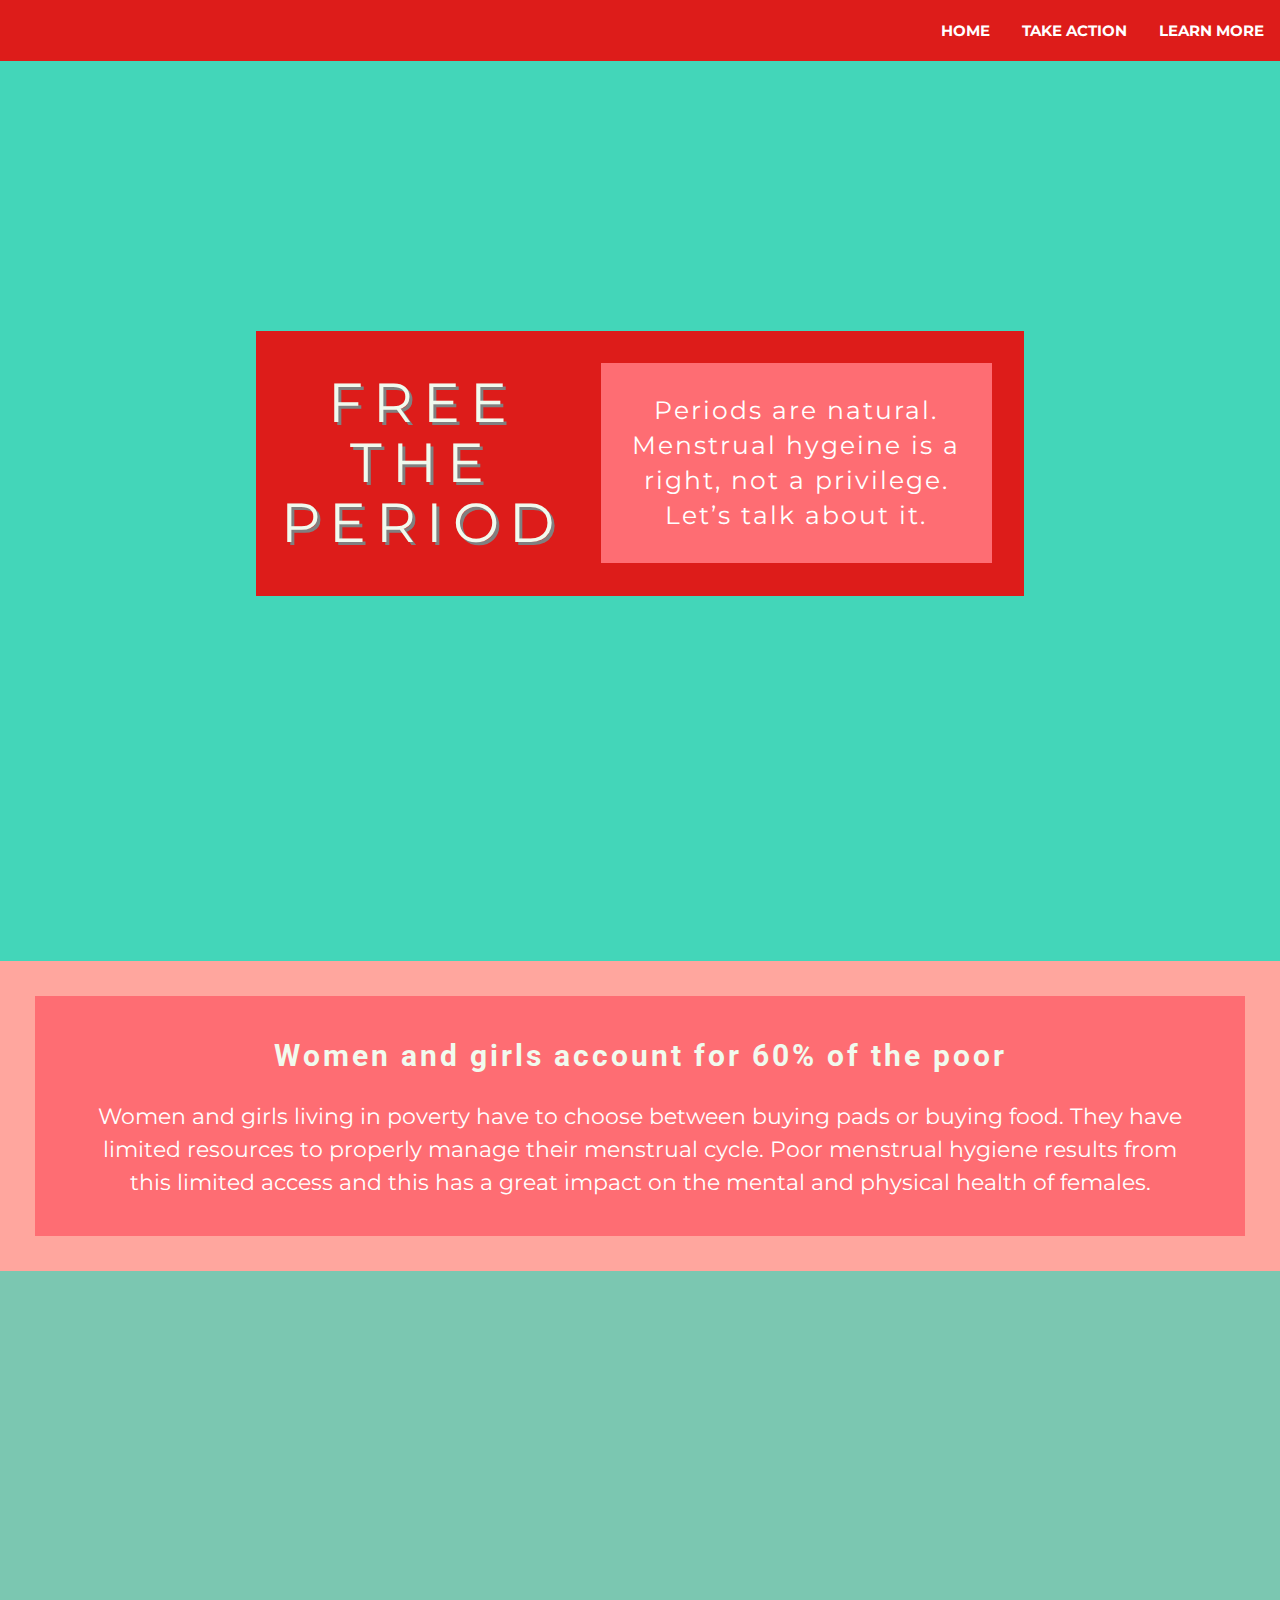
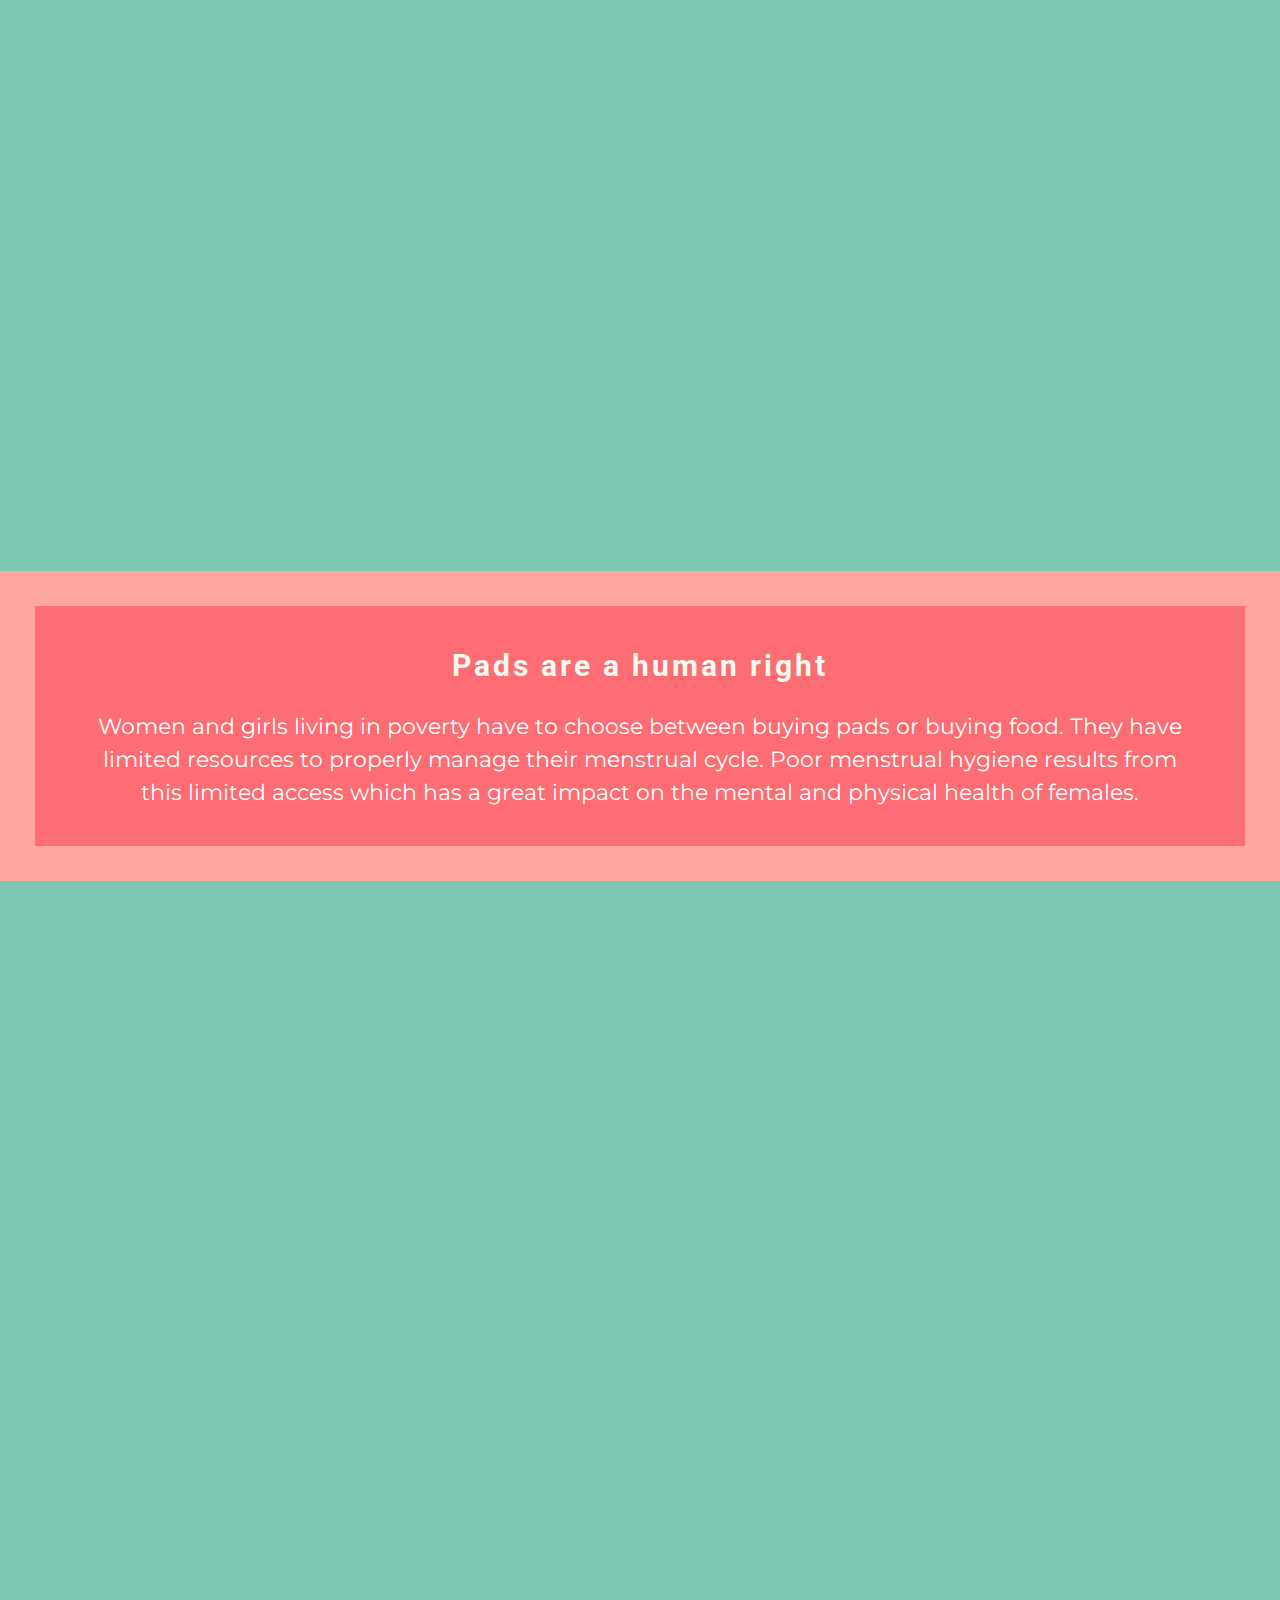
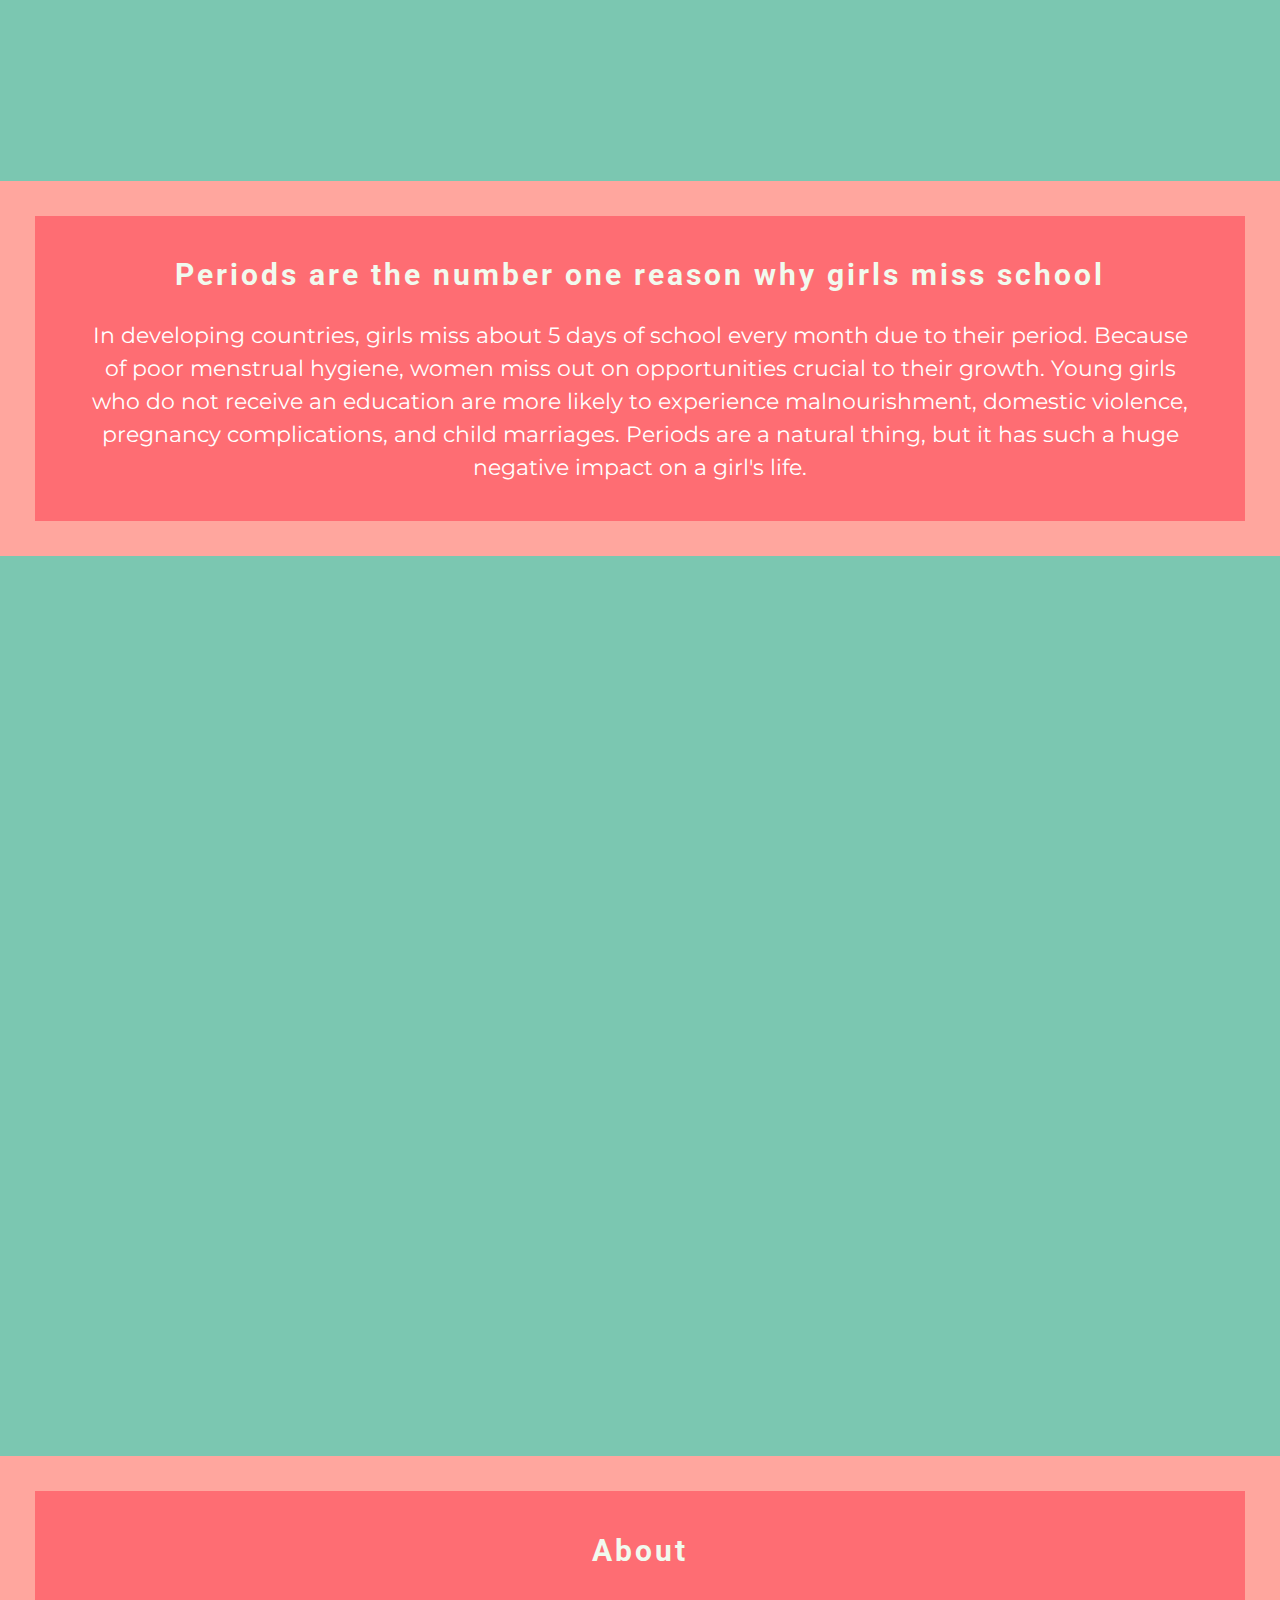
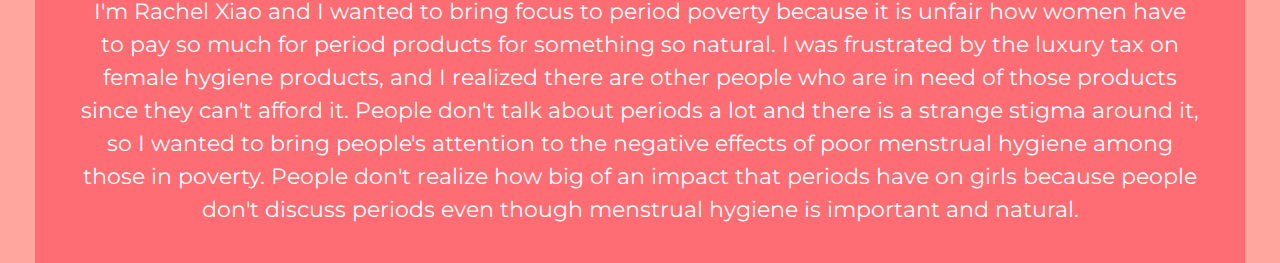
<file: index.html>
<!DOCTYPE html>
<html lang="en">
  <head>
    <!-- TODO: Update the heading with the name of your website -->
    <title>Free the Period</title>

    <meta charset="utf-8" />
    <meta http-equiv="X-UA-Compatible" content="IE=edge" />
    <meta name="viewport" content="width=device-width, initial-scale=1" />

    <!-- import the webpage's stylesheets -->
    <link rel="stylesheet" href="/style.css" />
    <link rel="stylesheet" href="/take-action.css" />

    <!-- import the webpage's javascript file -->
    <script src="/script.js" defer></script>

    <!-- TODO: Add any links to Google font families here -->
    <link
      href="https://fonts.googleapis.com/css2?family=Roboto:wght@300&display=swap"
      rel="stylesheet"
    />
    <link
      href="https://fonts.googleapis.com/css2?family=Montserrat:wght@200&display=swap"
      rel="stylesheet"
    />
  </head>
  <body>
    <nav>
      <ul class="nav-bar">
        <li class="nav"><a href="resources.html">Learn More</a></li>
        <li class="nav"><a href="take-action.html">Take Action</a></li>
        <li class="nav" id="active"><a href="index.html">Home</a></li>
      </ul>
    </nav>

    <!------------------------------->
    <!---------TOP SECTION----------->
    <!------------------------------->
    <!--Top section with title and description-->
    <div class="main-message">
      <div class="flex-container">
        <div class="heading-home">
          <!-- TODO: Update the heading with the title of your website -->
          FREE THE PERIOD
        </div>

        <div class="intro-text">
          <!-- TODO: Update the placeholder introduction text with your own intro text -->

          Periods are natural. Menstrual hygeine is a right, not a privilege.
          Let’s talk about it.
        </div>
      </div>
    </div>

    <!------------------------------->
    <!----------SECTION 1------------>
    <!------------------------------->
    <!--Text section-->
    <div class="text-section">
      <h2>
        <!-- TODO: Update the heading with your own -->
        Women and girls account for 60% of the poor
      </h2>

      <p>
        <!-- TODO: Update the text with your own -->
        Women and girls living in poverty have to choose between buying pads or
        buying food. They have limited resources to properly manage their
        menstrual cycle. Poor menstrual hygiene results from this limited access
        and this has a great impact on the mental and physical health of
        females.
      </p>

      <!-- OPTIONAL TODO: If you need to attribute the image in a section, add it the text section -->
    </div>

    <!--Image 1-->
    <div class="image-one"></div>

    <!------------------------------->
    <!----------SECTION 2------------>
    <!------------------------------->
    <!-- TODO: Copy and paste the HTML from Section 1 and update the text and image class -->
    <div class="text-section">
      <h2>
        Pads are a human right
      </h2>

      <p>
        Women and girls living in poverty have to choose between buying pads or
        buying food. They have limited resources to properly manage their
        menstrual cycle. Poor menstrual hygiene results from this limited access
        which has a great impact on the mental and physical health of females.
      </p>
    </div>

    <!--Image 2-->
    <div class="image-two"></div>

    <!------------------------------->
    <!----------SECTION 3------------>
    <!------------------------------->
    <!-- TODO: Copy and paste the HTML from Section 1 and update the text and image class -->
    <div class="text-section">
      <h2>
        Periods are the number one reason why girls miss school
      </h2>

      <p>
        In developing countries, girls miss about 5 days of school every month
        due to their period. Because of poor menstrual hygiene, women miss out
        on opportunities crucial to their growth. Young girls who do not receive
        an education are more likely to experience malnourishment, domestic
        violence, pregnancy complications, and child marriages. Periods are a
        natural thing, but it has such a huge negative impact on a girl's life.
      </p>
    </div>

    <!--Image 3-->
    <div class="image-three"></div>

    <!------------------------------->
    <!--Copy and paste if you have more than three sections-->
    <!----------SECTION X------------>
    <!------------------------------->
    <!-- TODO: Copy and paste the HTML from Section 1 and update the text and image class -->

    <!------------------------------->
    <!---------ABOUT SECTION--------->
    <!------------------------------->
    <!--Text section only-->
    <div class="text-section">
      <h2>
        About
      </h2>

      <p>
        I'm Rachel Xiao and I wanted to bring focus to period poverty because it is unfair how women have to pay so much for period products for something so natural. I was frustrated by the luxury tax on female hygiene products, and I realized there are other people who are in need of those products since they can't afford it. People don't talk about periods a lot and there is a strange stigma around it, so I wanted to bring people's attention to the negative effects of poor menstrual hygiene among those in poverty. People don't realize how big of an impact that periods have on girls because people don't discuss periods even though menstrual hygiene is important and natural. 
      </p>
    </div>
  </body>
</html>
</file>
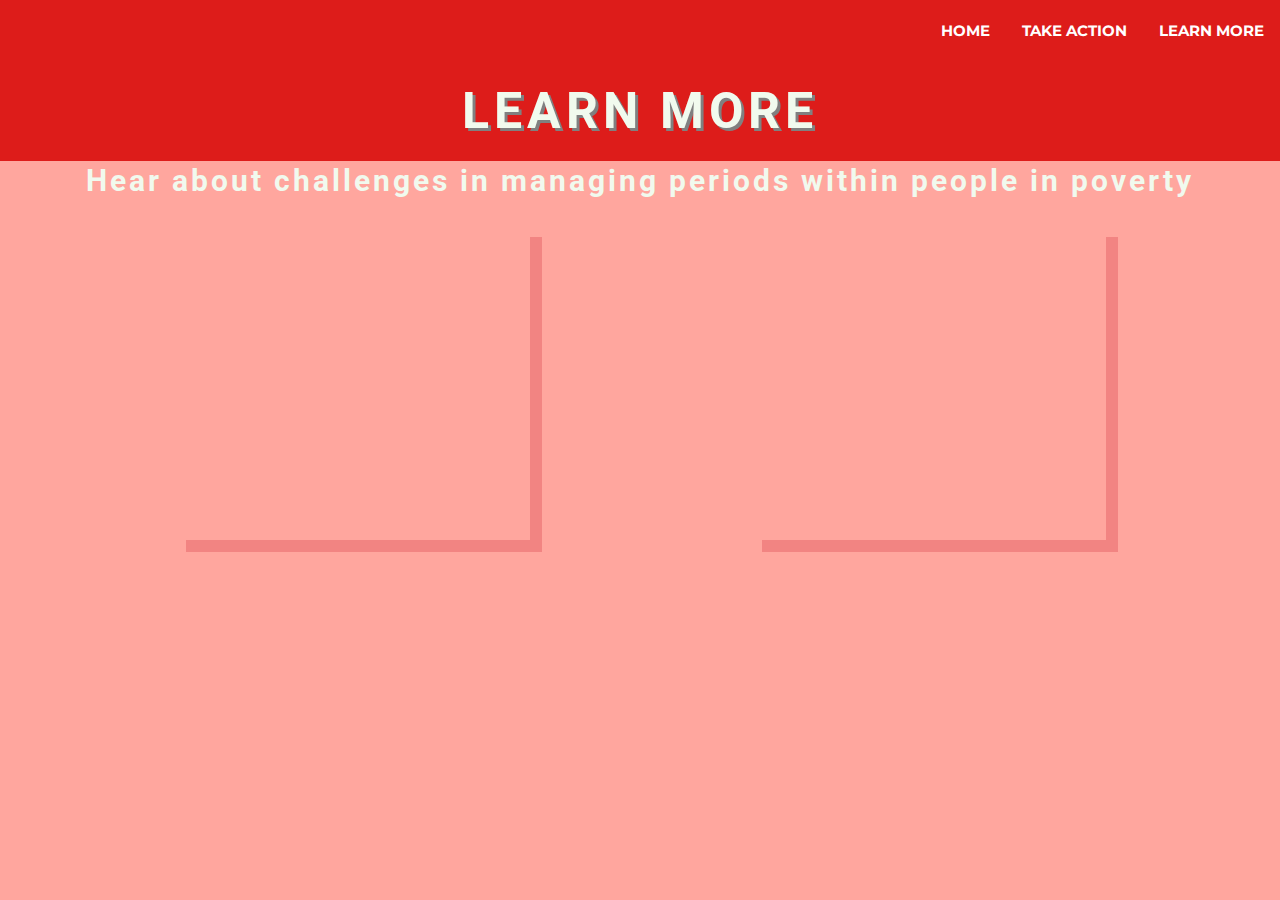
<file: resources.html>
<!DOCTYPE html>
<html lang="en">
  <head>
    <!-- TODO: Update the heading with the name of your website -->
    <title>Free the Period</title>

    <meta charset="utf-8" />
    <meta http-equiv="X-UA-Compatible" content="IE=edge" />
    <meta name="viewport" content="width=device-width, initial-scale=1" />

    <!-- import the webpage's stylesheets -->
    <link rel="stylesheet" href="/style.css" />
    <link rel="stylesheet" href="/take-action.css" />

    <!-- import the webpage's javascript file -->
    <script src="/script.js" defer></script>

    <!-- TODO: Add any links to Google font families here -->
    <link
      href="https://fonts.googleapis.com/css2?family=Roboto:wght@300&display=swap"
      rel="stylesheet"
    />
    <link
      href="https://fonts.googleapis.com/css2?family=Montserrat:wght@200&display=swap"
      rel="stylesheet"
    />
  </head>
  <body>
    <nav>
      <ul class="nav-bar">
        <li class="nav" id="active"><a href="resources.html">Learn More</a></li>
        <li class="nav"><a href="take-action.html">Take Action</a></li>
        <li class="nav"><a href="index.html">Home</a></li>
      </ul>
    </nav>

    <div class="page-header-resources">
      <h1>
        LEARN MORE
      </h1>
    </div>

    <div class="flex-container-resources">
      <div class="info">
        <h2>
          Hear about challenges in managing periods within people in poverty
        </h2>
        <div class="videos">
          <iframe
            class="video"
            width="560"
            height="315"
            src="https://www.youtube.com/embed/K6fYLq7O0j4"
            frameborder="0"
            allow="accelerometer; autoplay; encrypted-media; gyroscope; picture-in-picture"
            allowfullscreen
          ></iframe>
          <iframe
            class="video"
            width="560"
            height="315"
            src="https://www.youtube.com/embed/9_H6zTjjQ6Y?start=118"
            frameborder="0"
            allow="accelerometer; autoplay; encrypted-media; gyroscope; picture-in-picture"
            allowfullscreen
          ></iframe>
        </div>
      </div>
    </div>
  </body>
</html>
</file>
<file: style.css>
/* 

This CSS file is contains the CSS rule sets for 
    - index.html
    - any universal elements that all pages use

The CSS for the take-action.html is in take-action.css

*/

/************************************************/
/************* UNIVERSAL ELEMENTS ***************/
/************************************************/

/* TODO: Customize your font properties and background color for all elements inside the <body> and <html> tags */
body,
html {
  height: 100%;
  font-size: 22px; /* Change the font size*/
  font-family: "Montserrat", sans-serif; /* Change the font */
  line-height: 1.5em; /* Change the line height size*/
  margin: 0em;
  color: white; /* Change the font color*/
  background-color: #ffa69e; /* Change the background color (and border of text section) */
  box-sizing: border-box;
}

h1 {
  letter-spacing: 5px;
  font-size: 50px;
  /*TODO: Change the font-family property to your linked font*/
  font-family: "Roboto", sans-serif;
  text-align: center;
}

/*TODO: Change the font-family property to your linked font*/
h2 {
  letter-spacing: 3px;
  font-size: 30px;
  font-family: "Roboto", sans-serif;
  color: #f1faee;
  text-align: center;
  line-height: 1.3em;
}

/*TODO: Change the color of a link when a person hovers over it*/
p a {
  color: #43d6b9ff;
  text-decoration: none;
}

/************************************************/
/*************** CSS FOR NAV BAR ****************/
/************************************************/

/* All of these TODOs are optional. You should change the styling based on your mockup */

/* TODO (optional): Change the background color and/or border style */

ul.nav-bar {
  /* Styling for the <ul class="nav-bar"> element */
  list-style-type: none;
  margin: 0;
  padding: 0;
  overflow: hidden;
  background-color: #dd1c1a;
  border: none;
}

/* TODO (optional): Change the font size*/

li.nav {
  /* Styling for the <li class="nav"> element */
  float: right;
  font-size: 15px;
}

/* TODO (optional): Change the font color, decoration, and/or case */

li.nav a {
  /* Styling for the <a> elements in <li class="nav"> */
  display: block;
  color: white;
  text-align: center;
  padding: 14px 16px;
  text-decoration: none;
  text-transform: uppercase;
  font-weight: bold;
}

/* TODO (optional): Change the background color and/or font color when the mouse hovers over an item */

li.nav a:hover {
  /* Styling for the <a> elements when the mouse is hovering in <li class="nav"> */
  background-color: #fed9b7;
  color: #dd1c1a;
}

/* #active {
  background-color: #fed9b7;
  color: #dd1c1a;
} */

/************************************************/
/*********** CSS FOR FLEXBOX HEADING ************/
/************************************************/

/* TODO: Review the CSS properties to the flexbox container for title and intro text */
.flex-container {
  display: flex; /* Set the flexbox display */
  flex-direction: row; /* Configure the flex items to row (heading and intro-text next to each other horizontally)*/
  flex-wrap: nowrap; /* Don’t wrap the flex items (heading and intro-text on single line) */
  justify-content: center; /* Justify the flex items to the center */
  align-items: center; /* Align the flex items to the center */

  /* Design properties */
  background-color: #dd1c1a;
  padding: 10px;

  /* Positioning properties */
  position: absolute;
  left: 20%; /* amount of space we want between left and right edges of container and main-message */
  right: 20%;
  top: 30%; /* Change this value to move the box up or down relative to the main-message (image with flex container on it) */

  /*Debugging Tip: Uncomment the line below to see the outline of the container*/
  /*border-style: dotted;*/
}

/* TODO: Review the CSS properties to the flex item for the heading (the left box) */
.heading-home {
  padding: 2%;
  color: #f1faee;
  font-size: 55px;
  letter-spacing: 10px; /* determines how much space to hold between letters */
  line-height: 60px; /* sets how much space their is between two lines of text */
  text-align: center;
  text-shadow: 3px 3px gray;

  /*Debugging Tip: Uncomment the line below to see the outline of the container*/
  /*border-style: dotted;*/
}

/* TODO: Review the CSS properties to the flex item for the intro text (the right box) */
.intro-text {
  background-color: #fe6d73; /* Add your own background color */
  padding: 4%;
  margin: 3%;
  color: white; /* Add the color of your font */
  font-size: 25px; /* Add your font size*/
  letter-spacing: 2px; /* Adds space between letters */
  line-height: 1.4em; /* Adds space between lines */
  text-align: center;

  /*Debugging Tip: Uncomment the line below to see the outline of the container*/
  /*border-style: dotted;*/
}

/************************************************/
/*************** PARALLAX SCROLL ****************/
/************************************************/

/*-----------TEXT SECTIONS-----------*/

/* TODO (optional): Change the background color and/or text alignment */

.text-section {
  background-color: #fe6d73;
  padding: 15px 45px;
  margin: 35px;
  text-align: center;
}

/*---------IMAGE STYLING + PARALLAX PROPERTY---------*/

/* TODO: Add the CSS selector for each image to the collective image rule set */

.main-message,
.image-one,
.image-two,
.image-three {
  position: relative;
  background-position: center;
  background-repeat: no-repeat;
  background-color: #43d6b9ff;
  background-size: cover;
  min-height: 100%; /* This adjusts the height of the image and gap between sections */

  /* TODO: Add the property to create the parallax scrolling effect here */
  background-attachment: fixed; /* values can be scroll (this is the default), fixed, local, inherit, or initial --> fixes the background image in place instead of having it scroll with the rest of the page */
}

.image-one,
.image-two,
.image-three {
  opacity: 0.7;
}

/* TODO: Replace the current image URL with your own. This is the top image on your homepage. */
.main-message {
  background-image: url("https://cdn.glitch.com/0bda8068-0827-4631-9254-ae97293c5dae%2Fend-period-poverty.png?v=1595961941808");
}

/* TODO: Replace the current image URL with your own */
.image-one {
  background-image: url("https://cdn.glitch.com/0bda8068-0827-4631-9254-ae97293c5dae%2Fmenstrual-hygiene-min.png?v=1595962919136");
}

/* TODO: Add a second background image. Make sure you add this class selector to the collective image rule set above */
.image-two {
  background-image: url("https://cdn.glitch.com/0bda8068-0827-4631-9254-ae97293c5dae%2FfreePeriod.png?v=1595970735437");
}

/* TODO: Add more background images by repeating the process above */
.image-three {
  background-image: url("https://cdn.glitch.com/0bda8068-0827-4631-9254-ae97293c5dae%2Fpads-min.jpeg?v=1595962925165");
}

/*-----------IMAGE ATTRIBUTIONS (if required)-----------*/
.attributions {
  font-size: 12px;
  text-align: right;
  margin-right: 10px;
}

/******************************************************/
/***** CHANGE INDEX.HTML CSS BASED ON SCREEN SIZE *****/
/******************************************************/

/* @media mediatype and (media feature) {
  CSS rule sets
} */

/* TODO: Add a breakpoint if the screen is 700px or less */
@media screen and (max-width: 700px) {
  .flex-container {
    flex-wrap: wrap; /* browser to wrap the flex items if the screen is less than 700 pixels */
    top: 20%; /* moves your heading up a little bit so it doesn't overlap with the first text block */
  }
}

/* TODO: Add additional breakpoints based on your website's design */

/******************************************************/
/******************* RESOURCES.HTML *******************/
/******************************************************/
.page-header-resources {
  width: 100%;
  position: absolute;
  text-transform: uppercase;
  background-color: #dd1c1a;
  color: #f1faee;
  text-shadow: 3px 3px gray;
  letter-spacing: 5px;
  font-size: 55px;
}

.video {
  margin: 5em;
  margin-top: 0em;
  box-shadow: 12px 12px #f28482;
}

.videos {
  display: flex;
  flex-direction: row;
}

.flex-container-resources {
/*   display: flex;
  flex-direction: row;
  flex-wrap: wrap;
  justify-content: center;
  align-items: center; */

  position: absolute;
  padding: 0.5em 0;
  align-items: center;

  left: 5%;
  right: 5%; 

  margin: 5% 0;
  width: 90%;
  /*border-style: dotted;*/ /*Uncomment to see the outline of the container*/
}
</file>
<file: take-action.css>
/******************************************************/
/************** CSS FOR TAKE-ACTION.HTML **************/
/******************************************************/

.page-header-action {
  width: 100%;
  position: absolute;
  text-transform: uppercase;
  background-color: #dd1c1a;
  color: #f1faee;
  text-shadow: 3px 3px gray;
  letter-spacing: 5px;
  font-size: 55px;
}

/******************************************************/
/***************** ACTION ITEM LIST *******************/
/******************************************************/

/* Flexbox container that holds all flex items */
.flex-container-action {
  display: flex;

  position: absolute;
  padding: 0.5em 0;
  align-items: center;

  left: 5%;
  right: 5%;

  margin: 5% 0;
  width: 90%;

  flex-direction: row;
  flex-wrap: nowrap;
  justify-content: center;
  align-items: center;
  /*border-style: dotted;*/ /*Uncomment to see the outline of the container*/
}

/* Left box under title; item in .flex-container */
.action-info-container {
  width: 100%;
  margin-right: 5%;
  margin-left: 0;
  margin-top: 5%;
  margin-bottom: 5%;
  padding: 35px;
  font-size: 20px;
  flex-grow: 2;
  /*border-style: dotted;*/ /*Uncomment to see the outline of the container*/
}

.action-info-container img {
  width: 100%;
  border-radius: 25px;
}

/* Right box under title; item in .flex-container */
.action-list-container {
  width: 75%;
  padding: 35px;
  margin: 5%;
  flex-grow: 1;
  background-color: #0d9c90;
  /*border-style: dotted;*/ /*Uncomment to see the outline of the container*/
}

/* Holds all elements related to the action item list; inside the action-list-container */
#checklist {
  background-color: white;
  border-radius: 15px;
  padding-top: 5px;
  padding-bottom: 15px;
  border-style: solid;
  border-color: #dd1c1a;
  box-shadow: 10px 10px #f28482; 
  /*border-style: dotted;*/ /*Uncomment to see the outline of the container*/
}

/* Header in the list container */
#checklist-header {
  font: 35px "Roboto", sans-serif;
  text-align: center;
  color: #dd1c1a;
  letter-spacing: 1px;
  /*border-style: dotted;*/ /*Uncomment to see the outline of the container*/
}

/* Intructions inside the list container */
#instructions {
  font: 16px "Montserrat", sans-serif;
  text-align: center;
  font-style: italic;
  color: red;
  /*border-style: dotted;*/ /*Uncomment to see the outline of the container*/
}

/* The div container for the unordered action item list */
#my-list {
  padding: 10px 0 0 0;
  margin: 0;
  font-size: 11pt;
}

/* Styling for individual action list items */
#my-list li {
  cursor: pointer;
  padding-top: 8px;
  padding-right: 20px;
  padding-bottom: 8px;
  padding-left: 35px;
  position: relative;
  list-style-type: none;
  transition: 0.2s;
  width: 85%;
  color: black;
  /*border-style: dotted;*/ /*Uncomment to see the outline of the container*/
}

/* Styling for the check squares added at the beginning of each list item */
#my-list li::before {
  content: "";
  position: absolute;
  border-color: #fcd5ce;
  border-style: solid;
  border-width: 2px;

  top: 15px;
  left: 13px;
  height: 10px;
  width: 10px;
}
/* 
A note on the checkbox: This is actually just a neat trick. Before the 
item is clicked, the CSS file inserts a blank space through the content: "";
property. You can draw a border around this blank space so it appears like 
a box. After the item is clicked, new CSS rules are applied that remove the 
border from two sides and rotate the blank space by 45 degress so it looks 
like a checkmark!
*/

/* Change background color when cursor hovers over list items */
#my-list li:hover {
  background: #f3f3f3;
  color: red;
}

/* Change check square color when cursor hovers over */
#my-list li:hover::before {
  border-color: red;
  border-style: solid;
}

/* When marked complete (i.e. clicked on) add strikethrough */
#my-list li.all-done {
  text-decoration: line-through;
}

/* Add a "checked" mark when clicked on */
#my-list li.all-done::before {
  content: "";
  position: absolute;
  border-color: red;
  border-style: solid;
  border-width: 0 2px 2px 0;
  top: 5px;
  left: 16px;
  transition: 0.1s; /* see box change to check */
  transform: rotate(45deg);
  height: 15px;
  width: 7px;
}

/******************************************************/
/** CHANGE TAKE-ACTION.HTML CSS BASED ON SCREEN SIZE **/
/******************************************************/

/* IF THE SCREEN IS ~~700 OR LESS~~ IMPLEMENT THESE RULES */

@media only screen and (max-width: 700px) {
  .flex-container-action {
    flex-wrap: wrap;
  }
}

/* IF THE SCREEN IS ~~701 OR MORE~~ IMPLEMENT THESE RULES */

@media only screen and (min-width: 701px) {
  .flex-container-action {
    flex-wrap: wrap;
  }

  .left-container {
    width: 50%;
    margin-right: 10%;
  }
}

/* IF THE SCREEN IS ~~1000 OR MORE~~ IMPLEMENT THESE RULES */
@media only screen and (min-width: 1000px) {
  .flex-container-action {
    flex-wrap: nowrap;
  }
}

/* IF THE SCREEN IS ~~1250 OR MORE~~ IMPLEMENT THESE RULES */
@media only screen and (min-width: 1250px) {
  .flex-container-action {
    flex-wrap: nowrap;
  }

  #list-container {
    background-color: white;
    border-radius: 15px;
    padding: 20px 20px 40px 40px;
  }

  .left-container {
    width: 50%;
    margin-right: 10%;
  }
}
</file>
